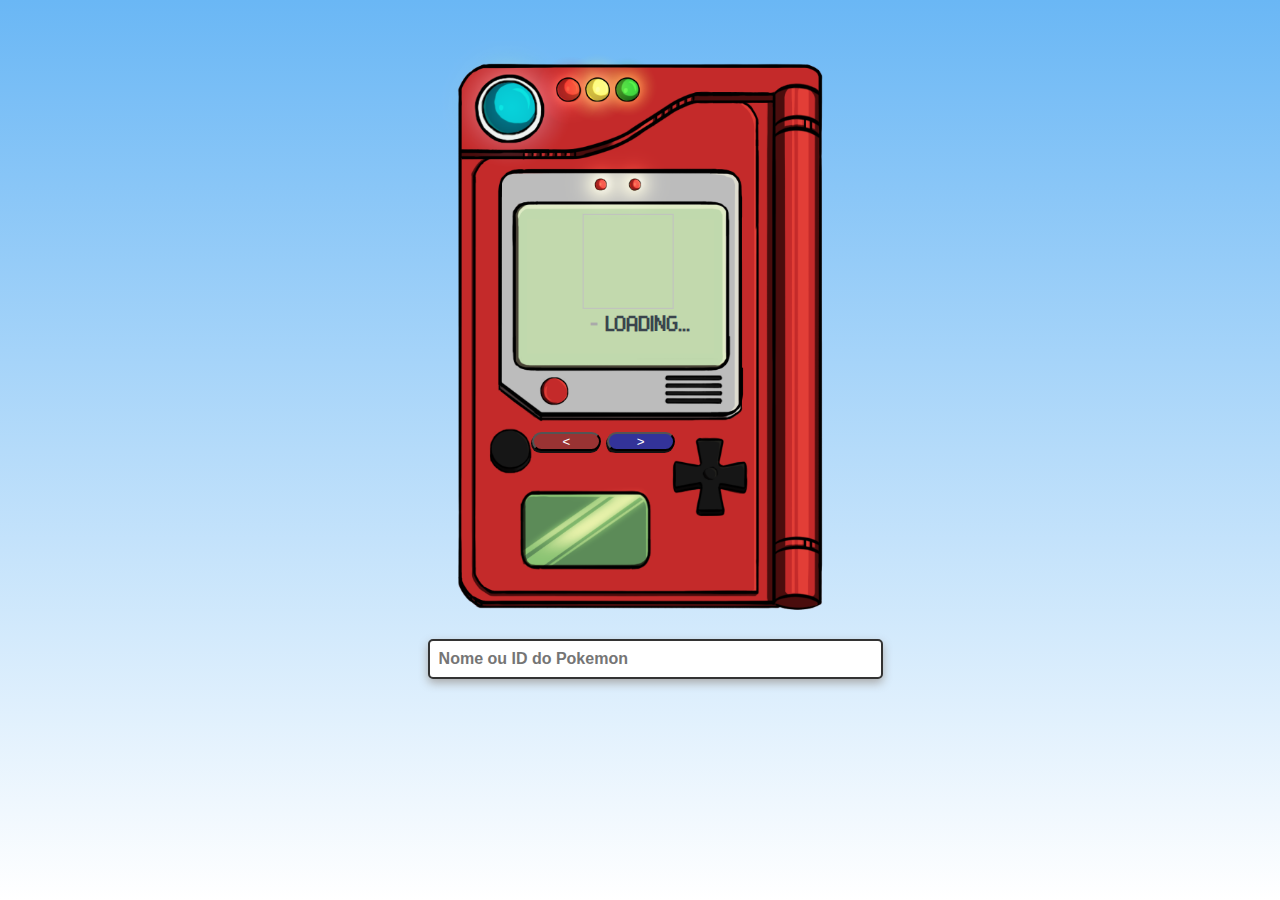
<file: ADO2/index.html>
<!DOCTYPE html>
<html lang="en">

<head>
    <meta charset="UTF-8">
    <meta http-equiv="X-UA-Compatible" content="IE=edge">
    <meta name="viewport" content="width=device-width, initial-scale=1.0">

    <link rel="icon" type="image/png" sizes="16x16" href="favicon/favicons/favicon-16x16.png">
    <meta name="msapplication-TileColor" content="#ffffff">
    <meta name="theme-color" content="#ffffff">
    <link rel="stylesheet" href="main.css">
    <title>POKÉDEX</title>
</head>

<body>
    <main>
        <img alt="" class="pokeImg">
        <h1 class="pokeData">
            <span class="pokeNumber"></span> -
            <span class="pokeName"></span>
            <span class="pokeType"></span>
        </h1>

        <img src="img/pokedex.png" alt="pokedex" class="pokedex">
        <div class="pokeBtns">
            <button class="button btn-prev">&lt;</button>
            <button class="button btn-next">&gt;</button>
        </div>

        <form class="pokeForm">
            <input type="search" id="" placeholder="Nome ou ID do Pokemon" class="pokeSearch" required>

        </form>



    </main>
</body>
<script src="script.js"></script>

</html>
</file>
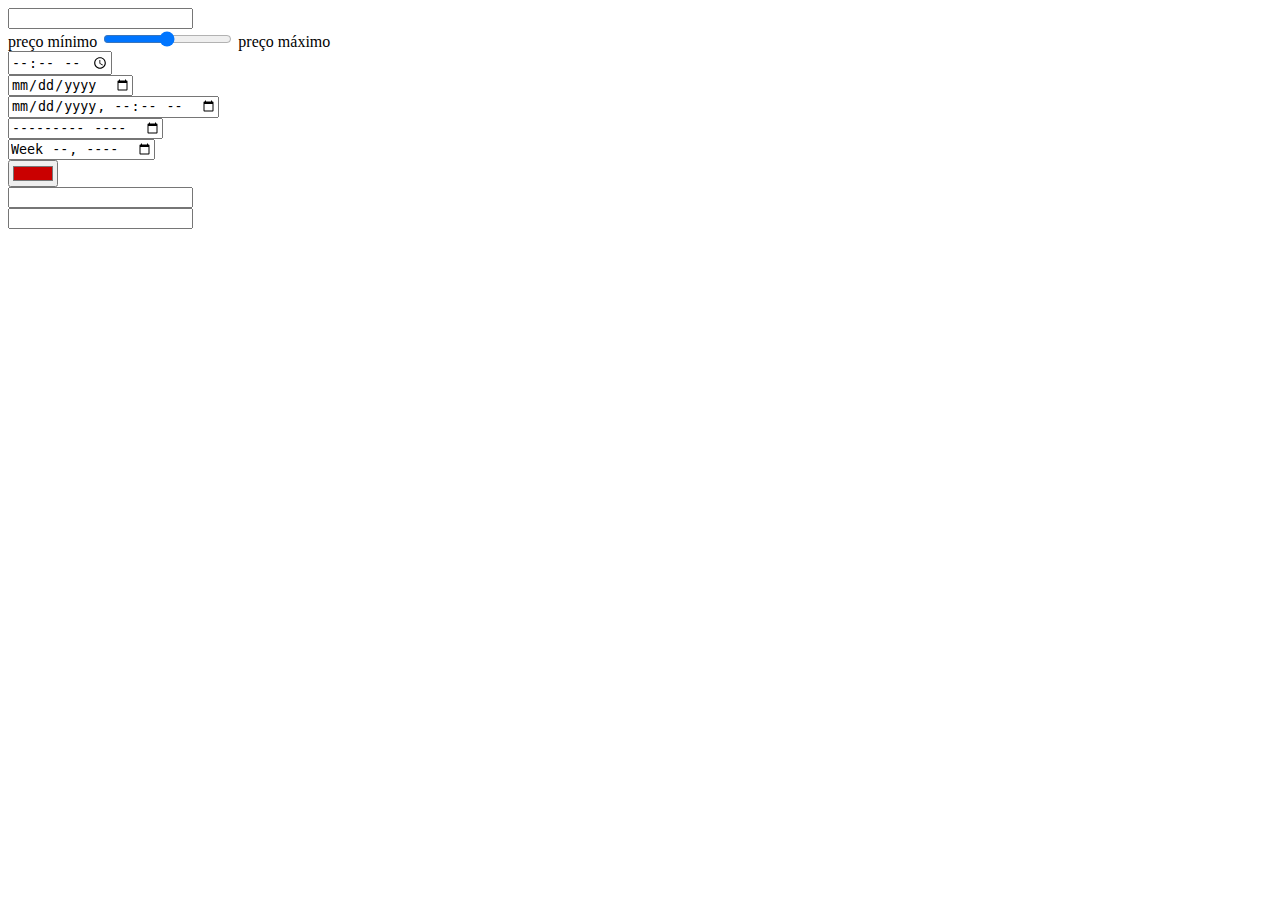
<file: aula02/index.html>
<!DOCTYPE html>
<html lang="pt-br">

<head>
    <meta charset="UTF-8">
    <meta http-equiv="X-UA-Compatible" content="IE=edge">
    <meta name="viewport" content="width=device-width, initial-scale=1.0">
    <title>FORMULÁRIOS</title>
</head>

<body>

    <form action="" method="">
        <div>
            <input type="number" name="idade">
        </div>
        <div>
            <label for="preco1">preço mínimo</label>
            <input type="range" name="idade" min="1" max="100" value="50">
            <label for="preco1">preço máximo</label>
        </div>
        <div>
            <input type="time" name="hora" id="" value="">
        </div>
        <div>
            <input type="date" name="" id="">
        </div>
        <div>
            <input type="datetime-local" name="" id="">
        </div>
        <div>
            <input type="month" name="" id="">
        </div>
        <div>
            <input type="week" name="" id="">
        </div>
        <div>
            <input type="color" name="" id="cor" value="#ca0000">
        </div>
        <div>
            <input type="text" name="browser">
        </div>
        <div>
            <input type="password" name="" id="">
        </div>
    </form>
</body>

</html>
</file>
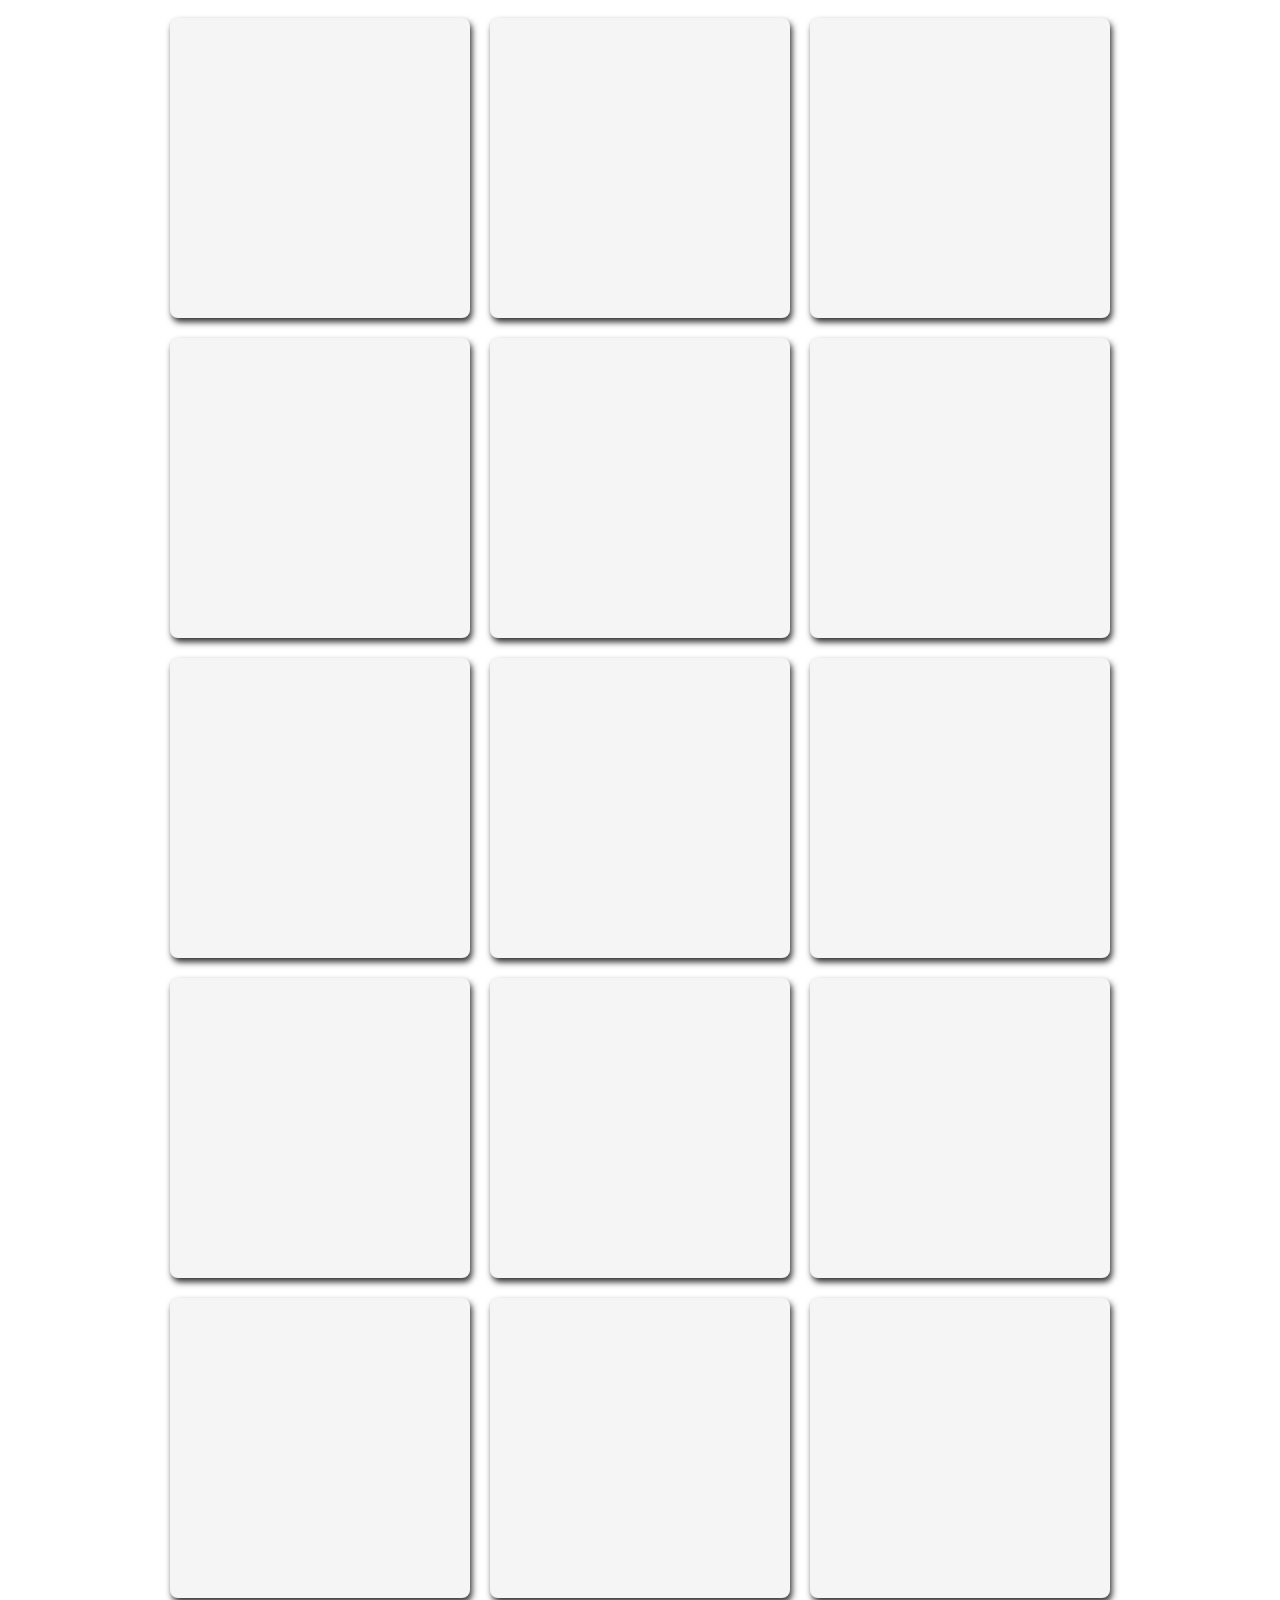
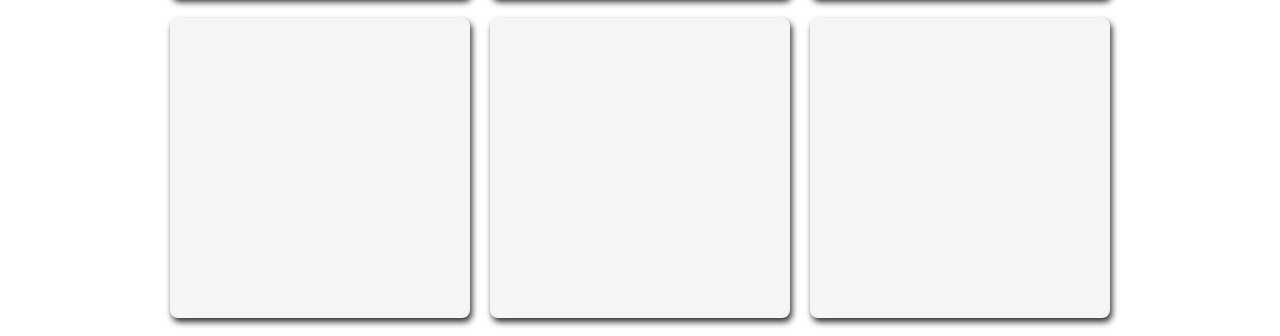
<file: aula06/index.html>
<!DOCTYPE html>
<html lang="en">

<head>
    <meta charset="UTF-8">
    <meta http-equiv="X-UA-Compatible" content="IE=edge">
    <meta name="viewport" content="width=device-width, initial-scale=1.0">
    <link rel="stylesheet" href="main.css">
    <title>Introdução CSS3</title>
</head>

<body>
    <!-- <form action="">
         <input type="text" required>
        <input type="number">
        <input type="submit" value="Enviar"> 
        <ul>
            <li>Texto</li>
            <li>Texto</li>
            <li>Texto</li>
            <li>Texto</li>
        </ul>
        </form> -->

    <!-- <p>
        Lorem ipsum dolor sit amet consectetur, adipisicing elit. Maiores illo itaque aperiam excepturi, nihil autem quaerat debitis aspernatur a, pariatur dicta quasi? Inventore earum tempore iste vitae laboriosam dignissimos incidunt?
    </p> -->

    <div class="pai">
        <div class="caixinha"></div>
        <div class="caixinha"></div>
        <div class="caixinha"></div>
        <div class="caixinha"></div>
        <div class="caixinha"></div>
        <div class="caixinha"></div>
        <div class="caixinha"></div>
        <div class="caixinha"></div>
        <div class="caixinha"></div>
        <div class="caixinha"></div>
        <div class="caixinha"></div>
        <div class="caixinha"></div>
        <div class="caixinha"></div>
        <div class="caixinha"></div>
        <div class="caixinha"></div>
        <div class="caixinha"></div>
        <div class="caixinha"></div>
        <div class="caixinha"></div>
    </div>

</body>

</html>
</file>
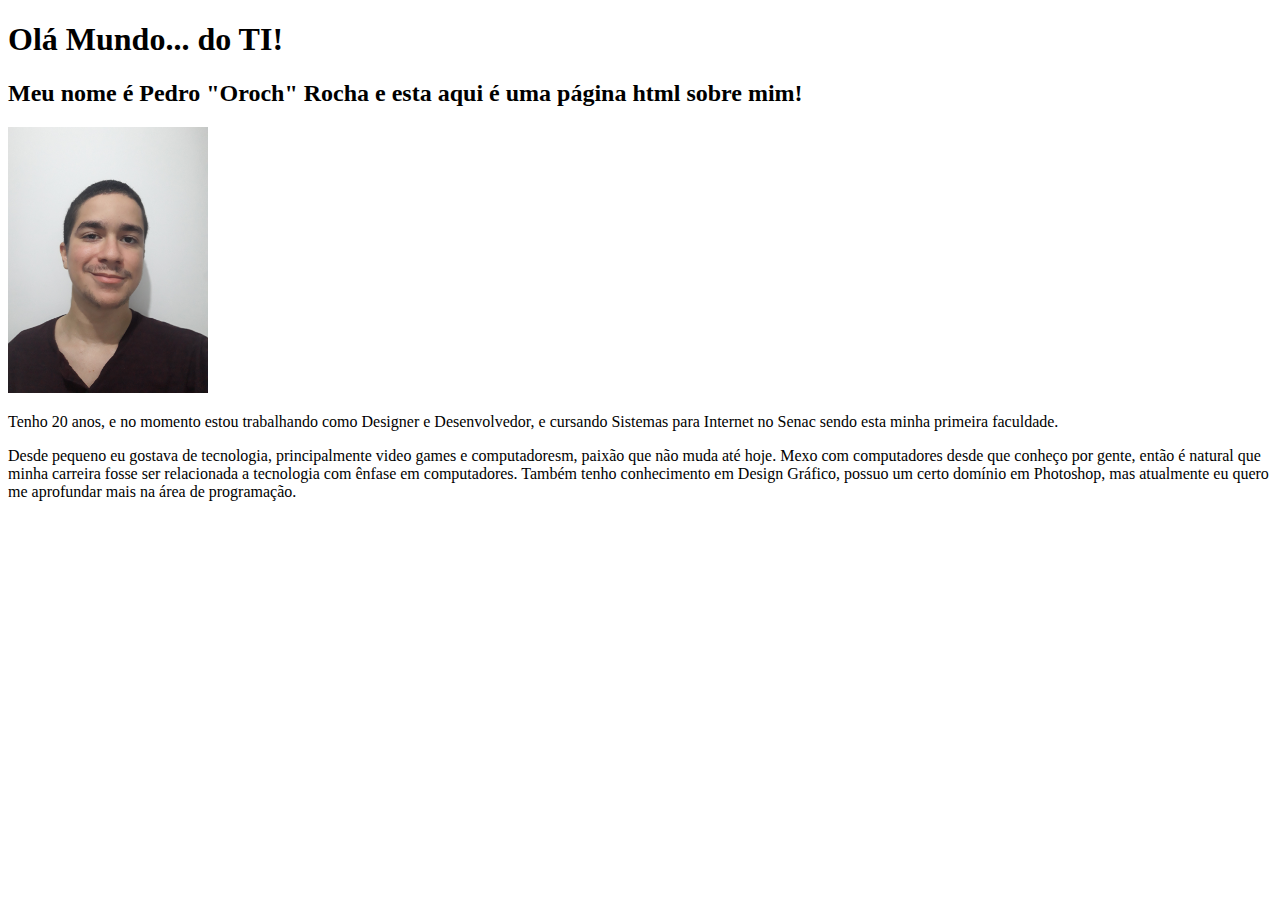
<file: HTMLSobreMim/index.html>
<!DOCTYPE html>
<html lang="pt-br">

<head>
    <meta charset="UTF-8">
    <meta http-equiv="X-UA-Compatible" content="IE=edge">
    <meta name="viewport" content="width=device-width, initial-scale=1.0">
    <title>HTML sobre mim</title>
</head>

<header>
    <h1>Olá Mundo... do TI!</h1>
    <h2>Meu nome é Pedro "Oroch" Rocha e esta aqui é uma página html sobre mim!</h2>
</header>

<body>
    <div>
        <img src="20220502_235133.jpg" width="200px" alt="Pedro Oroch">
    </div>
    <div>
        <p>
            Tenho 20 anos, e no momento estou trabalhando como Designer e Desenvolvedor, e cursando Sistemas para Internet no Senac sendo esta minha primeira faculdade.
        </p>
        <p>
            Desde pequeno eu gostava de tecnologia, principalmente video games e computadoresm, paixão que não muda até hoje. Mexo com computadores desde que conheço por gente, então é natural que minha carreira fosse ser relacionada a tecnologia com ênfase em computadores.
            Também tenho conhecimento em Design Gráfico, possuo um certo domínio em Photoshop, mas atualmente eu quero me aprofundar mais na área de programação.
        </p>
    </div>
</body>

</html>
</file>
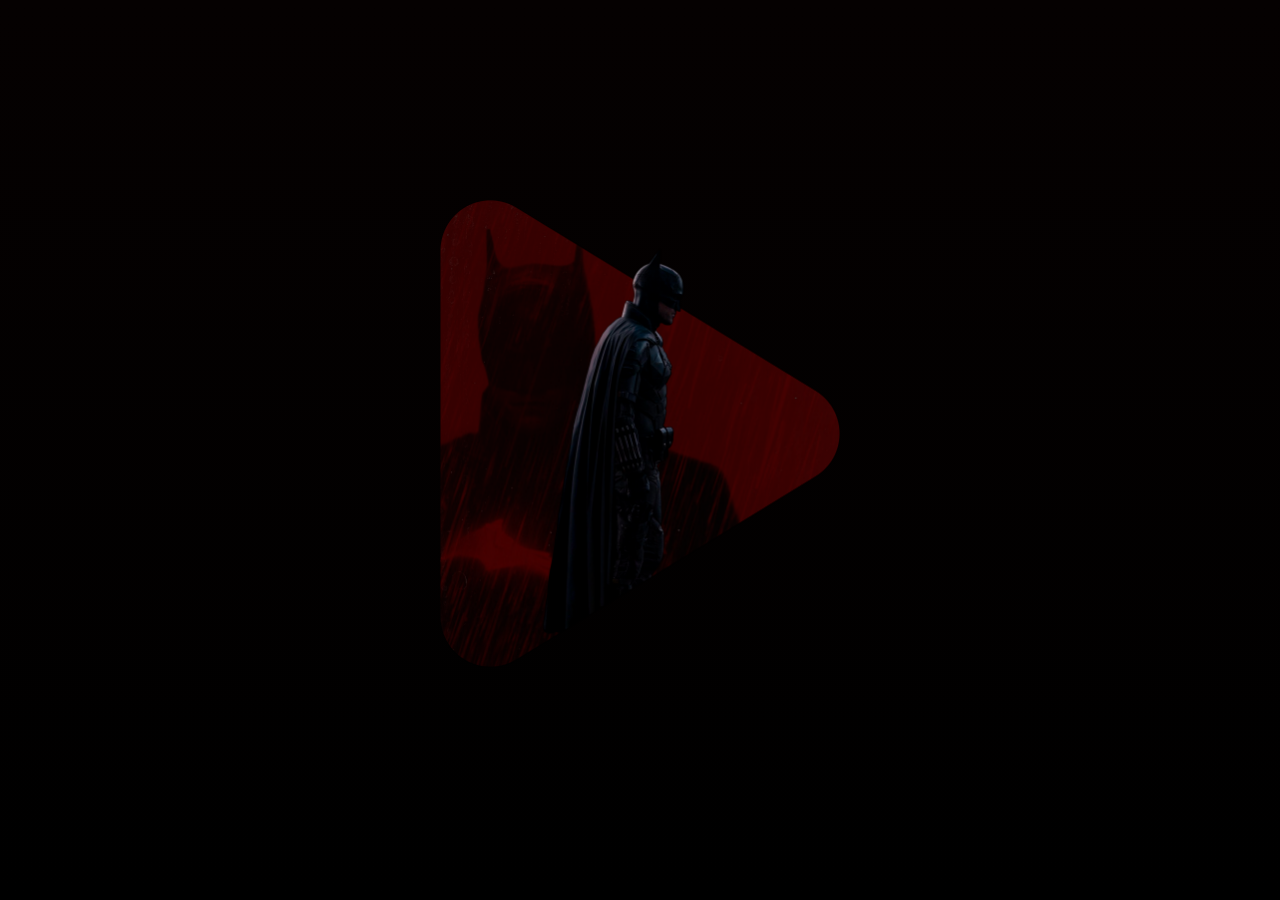
<file: aula03/exercicio02/index.html>
<!DOCTYPE html>
<html lang="pt-br">

<head>
    <meta charset="UTF-8">
    <meta http-equiv="X-UA-Compatible" content="IE=edge">
    <meta name="viewport" content="width=device-width, initial-scale=1.0">
    <link rel="stylesheet" href="main.css">
    <title>Audio Player</title>
</head>

<body>

    <img src="img/play-solid-batman.png" alt="botaoPlay" id="audioPlay" onclick="playPauseAudio();">

</body>
<script src="script.js"></script>

</html>
</file>
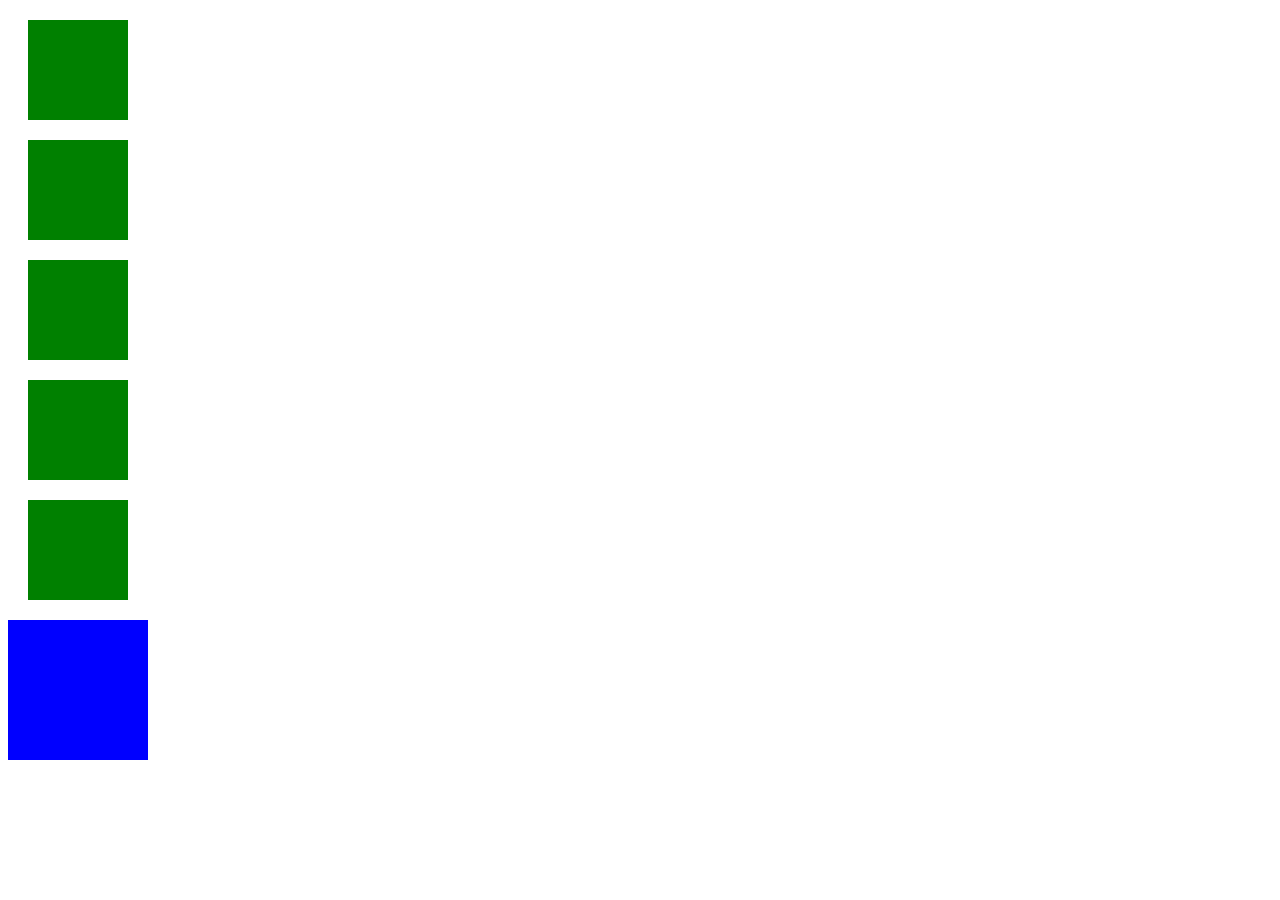
<file: aula04/exemplo01/index.html>
<!DOCTYPE html>
<html lang="pt-br">

<head>
    <meta charset="UTF-8">
    <meta http-equiv="X-UA-Compatible" content="IE=edge">
    <meta name="viewport" content="width=device-width, initial-scale=1.0">
    <title>Drag and Drop</title>
    <style>
        .arrastavel {
            width: 100px;
            height: 100px;
            background-color: green;
            margin: 20px;
        }
        
        #areaDeArraste {
            width: 100px;
            min-height: 100px;
            background-color: blue;
            padding: 20px;
        }
    </style>
</head>

<body>
    <div class="arrastavel" draggable="true"></div>
    <div class="arrastavel" draggable="true"></div>
    <div class="arrastavel" draggable="true"></div>
    <div class="arrastavel" draggable="true"></div>
    <div class="arrastavel" draggable="true"></div>
    <div id="areaDeArraste"></div>
</body>
<script src="script.js"></script>

</html>
</file>
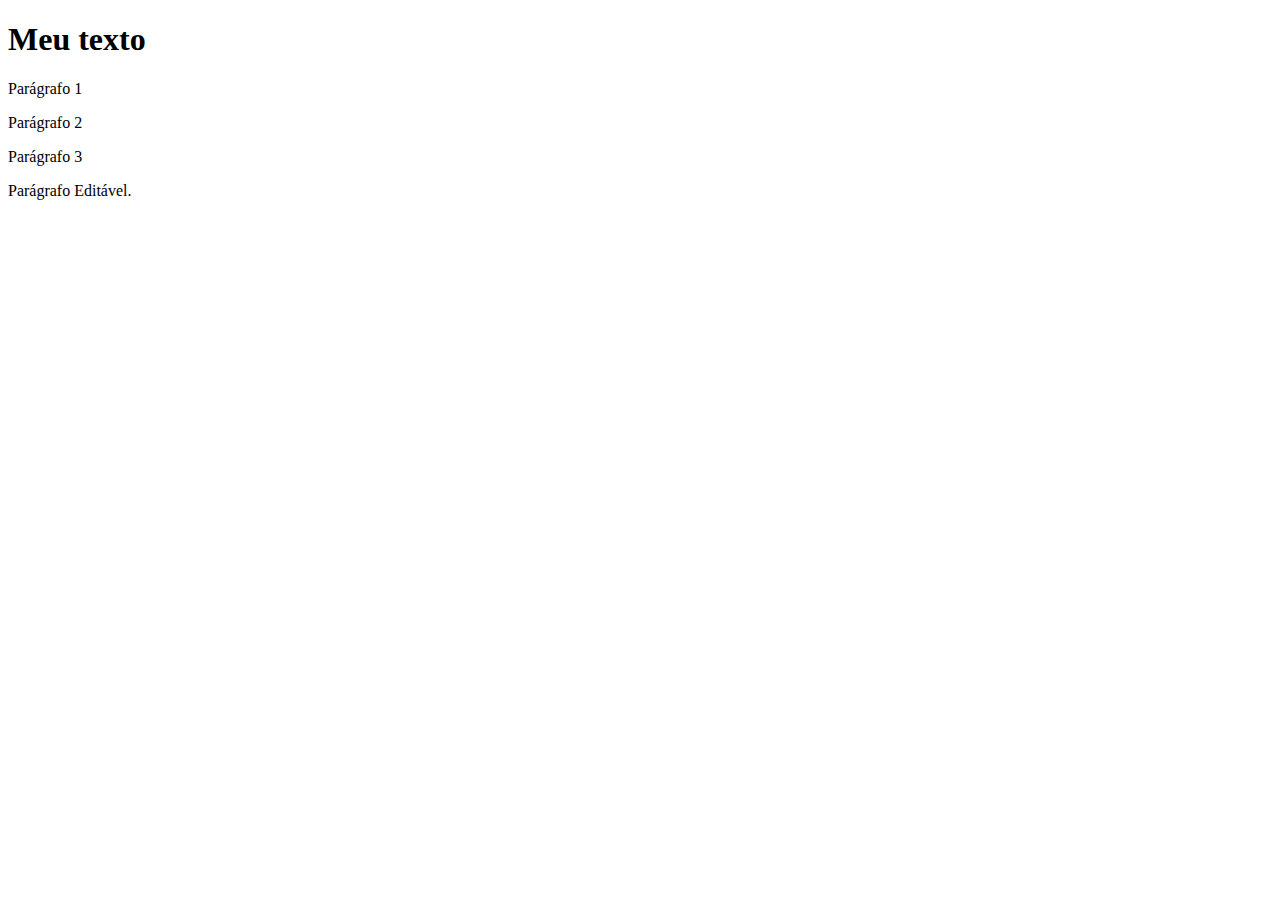
<file: aula04/exemplo02/index.html>
<!DOCTYPE html>
<html lang="pt-br">

<head>
    <meta charset="UTF-8">
    <meta http-equiv="X-UA-Compatible" content="IE=edge">
    <meta name="viewport" content="width=device-width, initial-scale=1.0">
    <title>content editable</title>
</head>

<body>
    <div contenteditable="true">
        <h1>Meu texto</h1>
        <p spellcheck="false">Parágrafo 1</p>
        <p contenteditable="false">Parágrafo 2</p>
        <p>Parágrafo 3</p>
    </div>
    <p contenteditable="true">Parágrafo Editável.</p>
</body>

</html>
</file>
<file: ADO2/main.css>
@font-face {
    font-family: 'pokemon4';
    src: url('fonts/pokemon4.otf') format('opentype');
    font-weight: normal;
    font-style: normal;
}

* {
    margin: 0px;
    padding: 0px;
    box-sizing: border-box;
}

body {
    font-family: 'pokemon4', sans-serif;
    text-align: center;
    background-image: linear-gradient(to bottom, #6ab7f5, #fff);
    min-height: 100vh;
}

main {
    display: inline-block;
    margin-top: 2%;
    padding: 15px;
    position: relative;
}

.pokedex {
    width: 100%;
    max-width: 425px;
}

.pokeImg {
    position: absolute;
    left: 50%;
    bottom: 58%;
    transform: translate(-63%, 20%);
    height: 18%;
    width: 20%;
    height: 15%;
}

.pokeData {
    position: absolute;
    font-weight: 600;
    color: #aaa;
    top: 45%;
    right: 39%;
    font-size: clamp(8px, 5vw, 20px);
}

.pokeName {
    color: #3a444d;
    text-transform: capitalize;
}

.pokeForm {
    position: absolute;
    width: 100%
}

.pokeSearch {
    width: 100%;
    padding: 2%;
    outline: none;
    border: 2px solid #333;
    border-radius: 5px;
    font-weight: 600;
    color: #3a444d;
    font-size: clamp(8px, 5vw, 1rem);
    box-shadow: 0px 4px 10px #aaa;
}

.pokeBtns {
    position: absolute;
    width: 100%;
    top: 64%;
    right: 8%;
}

.btn-prev {
    width: 15%;
    border-radius: 20px;
    background-color: #993333;
    color: #fff;
}

.btn-next {
    width: 15%;
    border-radius: 20px;
    background-color: #333399;
    color: #fff;
}

.btn-prev:hover {
    width: 15%;
    border-radius: 20px;
    background-color: #f33;
    color: #fff;
    cursor: pointer;
}

.btn-next:hover {
    width: 15%;
    border-radius: 20px;
    background-color: #33f;
    color: #fff;
    cursor: pointer;
}

.button {
    box-shadow: -1px 2px 0 #111;
}

.button:active {
    box-shadow: inset -4px 4px 0 #222;
}

.pokeType {
    width: 100%;
    position: absolute;
    top: 99%;
    left: 4.5%;
    color: #3a444d;
    font-size: 60%;
}
</file>
<file: aula06/main.css>
/* input[required] {
    background-color: red;
} */


/* ul li:last-child {
    background-color: red;
} */


/* ul li:last-child {
    background-image: linear-gradient(yellow, red);
} */


/* body {
    background-image: linear-gradient(180deg, yellow, red);
} */


/* p {
    columns: 3;
    column-gap: 20px;
    column-rule-style: solid;
    column-rule-width: 10px;
    column-rule-color: deeppink;
} */


/*div {
    width: 200px;
    height: 200px;
    background-color: black; */


/* transform: scale(1.5); */


/* transform: translateX(30px);
    transform: rotate(45deg); */


/* transition: width 1.5s; */


/* transition-timing-function: ease; */


/* animation: trocacor 10s; */


/* animation-delay: 4s; */


/* animation-iteration-count: 3; */


/* animation-iteration-count: infinite;
    animation-direction: alternate; */


/* border-top-left-radius: 50%; */


/* }


/* @keyframes trocacor {
    from {
        background-color: red;
    }
    to {
        background-color: yellow;
        transform: scale(2.5);
    }
} */


/* @keyframes trocacor {
    0% {
        background-color: red;
    }
    33% {
        background-color: blueviolet;
    }
    100% {
        background-color: yellow;
        transform: scale(2.5);
    }
} */


/* div:hover {
    width: 100%;
} */


/* p {
    text-shadow: 1px 1px 5px #3a3a3a;
} */


/* div {
    background-color: black;
    width: 200px;
    height: 200px;
    box-shadow: 5px 5px blue, 10px 10px red, 15px 15px green, 20px 20px gray;
}

@media screen and (max-width: 400px) {
    div {
        margin: 0;
        position: fixed;
        background-color: black;
        width: 100vw;
        height: 100vh;
        box-shadow: 5px 5px blue, 10px 10px red, 15px 15px green, 20px 20px gray;
    }
}

@media screen and (min-width: 401px) {
    div {
        margin: 0;
        position: fixed;
        background-color: deeppink;
        width: 100vw;
        height: 100px;
        box-shadow: 5px 5px blue, 10px 10px red, 15px 15px green, 20px 20px gray;
    }
}

@media screen and (min-width: 401px) and (max-width: 900px) {
    div {
        margin: 0;
        position: fixed;
        background-color: purple;
        width: 70%;
        height: 100px;
        box-shadow: 5px 5px blue, 10px 10px red, 15px 15px green, 20px 20px gray;
    }
} */

.pai {
    display: flex;
    flex-direction: row;
    flex-wrap: wrap;
    justify-content: center;
    align-items: center;
}

.caixinha {
    width: 300px;
    height: 300px;
    margin: 10px;
    box-shadow: 2px 4px 6px #303030;
    border-radius: 8px;
    background-color: #f5f5f5;
}

@media screen and (max-width: 400px) {
    .pai {
        display: flex;
        flex-direction: column;
    }
}
</file>
<file: aula03/exercicio02/main.css>
body {
    text-align: center;
    background-image: linear-gradient(180deg, rgba(5, 1, 1), rgba(0, 0, 0));
    background-size: cover;
    height: 100%;
    margin: 0;
    background-repeat: no-repeat;
    background-attachment: fixed;
}

img {
    width: 400px;
    margin-top: 200px;
    margin-bottom: 200px;
}
</file>
